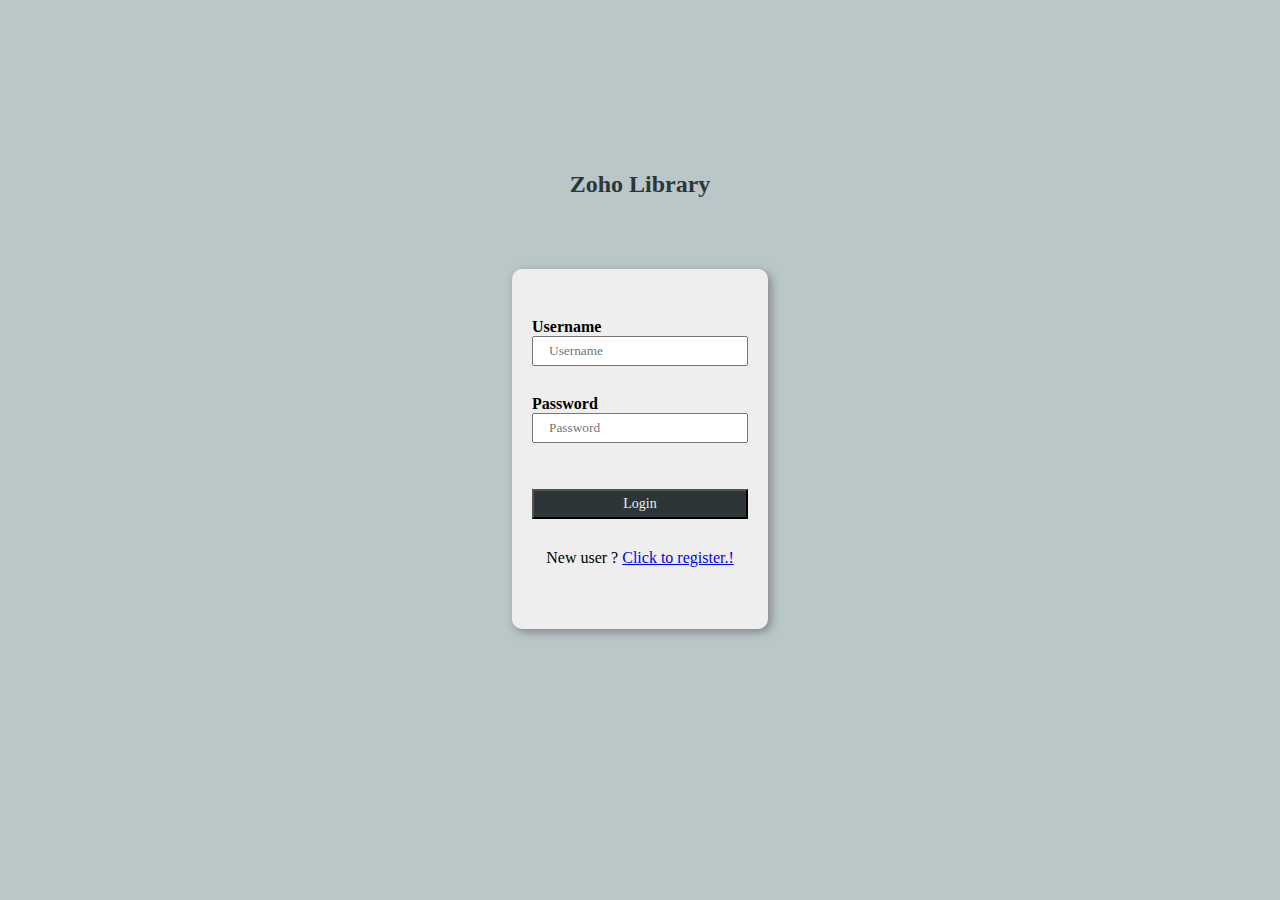
<file: index.html>
<!DOCTYPE html>
<html lang="en">
<head>
    <title>Login Page</title>
    <link rel="stylesheet" type="text/css" href="./Styles/login.css">
</head>
<body>
    <div class="main-container">
        <div>
            <h2>Zoho Library</h2>
        </div>
        <!-- Login card -->
        <div class="user-login-card">
            <div class="username-block">
                <div class="label">Username</div>
                <input id="username-box" type="text" placeholder="Username" required>
            </div>
            <div class="password-block">
                <div class="label">Password</div>
                <input id="password-box" type="password" placeholder="Password">
            </div>
            <div class="error-block" id="error-block">
                <div id="error-msg">Error</div>
            </div>
            <div class="login-btn-block">
                <button id="login-btn">Login</button>
            </div>
            
            <div class="user-register-block">
                <div class="user-register">New user ? <a href="./register.html" >Click to register.!</a></div>
            </div>
        </div>
    </div>
</body>
<script type="module" src="./Modules/login.js"></script>
</html>
</file>
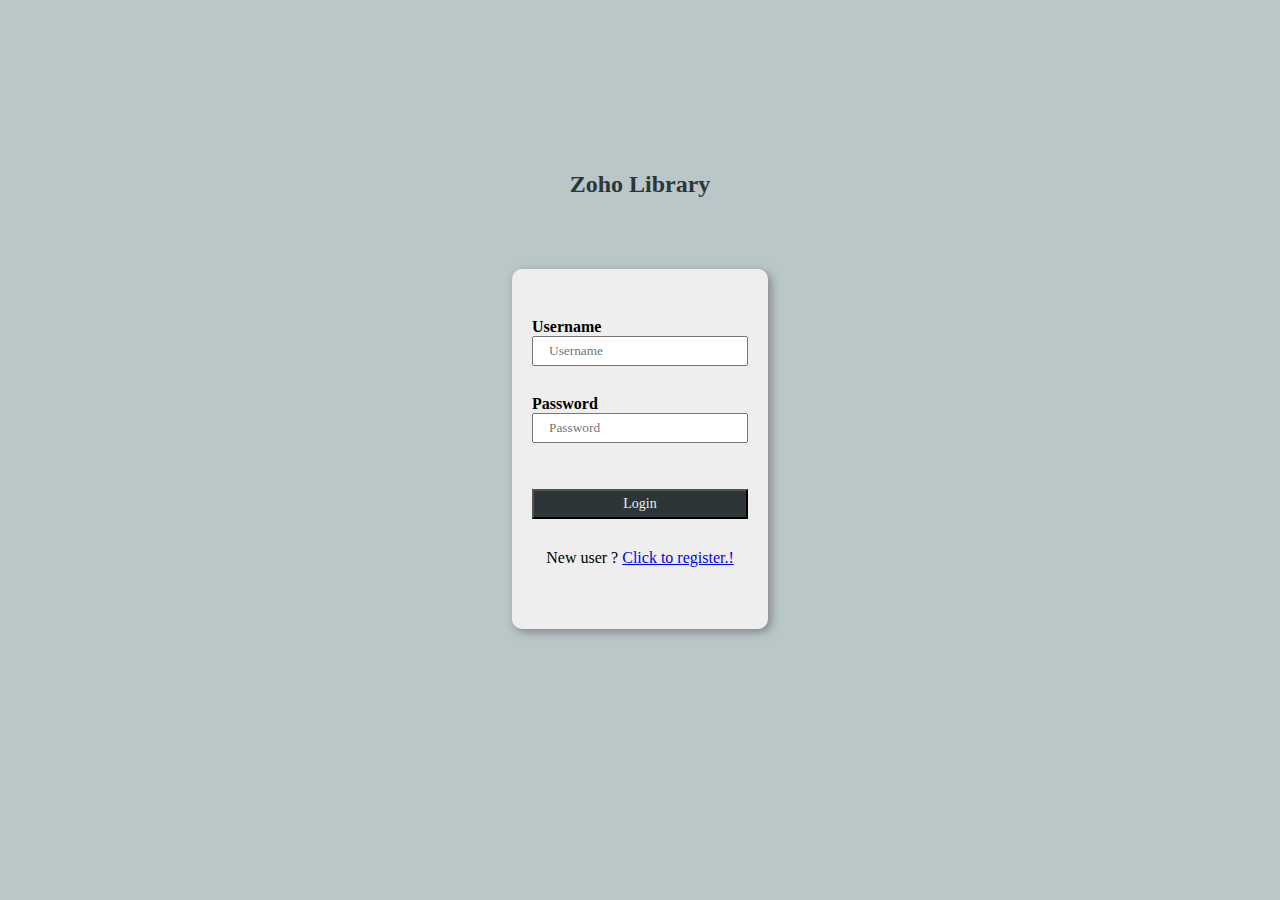
<file: admin.html>
<!DOCTYPE html>
<html lang="en">
<head>
    <title>Admin Page</title>
    <link rel="stylesheet" type="text/css" href="./Styles/AdminPageDesign/adminPage.css">
    <link rel="stylesheet" type="text/css" href="./Styles/AdminPageDesign/bookFormStyle.css">
    <link rel="stylesheet" type="text/css" href="./Styles/AdminPageDesign/showUsers.css">
    <link rel="stylesheet" type="text/css" href="./Styles/AdminPageDesign/showBooksPage.css">
    <link rel="stylesheet" type="text/css" href="./Styles/AdminPageDesign/adminDashboard.css">
</head>
<body>
    <div class="wrapper-div">
        <div id="error-msg">
            <p id="error-msg-tag"></p>
        </div>
        <div class="header-block">
            <div id="page-heading">
                <h2>Library Admin</h2>
            </div>

            <ul class="menu-list">
                <button class="menu-btn" id="menu-dashboard">Dashboard</button>
                <button class="menu-btn" id="menu-add-newbook">New Book</button>
                <button class="menu-btn" id="menu-show-allbook">Show Books</button>
                <button class="menu-btn" id="menu-show-allusers">Show Visitors</button>
            </ul>
            
            <div class="user-detail">
                <div id="user-name"></div>
                <button id="logout-btn">Logout</button>
            </div>
        </div>
        <div class="content-block">

            <!-- ===========[ Admin Dashboard ]=========================================================== -->
            <div class="admin-dashboard" id="admin-dashboard">

                <div class="dashboard-row-1">
                    <!-- =============[ Total Books ]================== -->
                    <div class="total-book-card">
                        <div id="total-book-heading">Total Books</div>
                        <div id="total-book-count"></div>
                    </div>
                
                    <!-- =============[ Total Customer ]================== -->
                    <div class="total-customer-card">
                        <div id="total-customer-heading">Total Customer</div>
                        <div id="total-customer-count"></div>
                    </div>
                    <!-- =============[ Total Transactions ]================== -->
                    <!-- <div class="total-transaction-card">
                        <div id="total-transaction-heading">Total transaction</div>
                        <div id="total-transaction-value-section">
                            <div id="total-transaction-count">1000</div>
                            <div id="total-transection-today">
                                <label>Book returned today</label>
                                 <p id="transaction-today">1000</p>
                            </div>
                        </div>
                    </div> -->
                </div>

                <div class="dashboard-row-2">
                    <!-- =============[ Books In Taken ]================== -->
                    <div class="total-taken-card">
                        <div id="total-taken-heading">Total Book Taken</div>
                        <div id="total-taken-count">1000</div>
                    </div>
                
                    <!-- =============[ Books In Late ]================== -->
                    <div class="total-books-late-card">
                        <div id="total-books-late-heading">Book Late</div>
                        <div id="total-books-late-count">1000</div>
                    </div>
                    <!-- =============[ Fine Amonunt ]================== -->
                    <div class="total-fineamount-card">
                        <div id="total-fineamount-heading">Fine Collected</div>
                        <div id="fine-value-section">
                            <div id="total-fineamount-collected">1000</div>
                            <div id="total-fineamount-outstanding">
                                <label>Outstanding fine amount</label>
                                 <p id="outstanding-fine">1000</p>
                            </div>
                        </div>
                    </div>
                </div>
            </div>

            <!-- ===========[ New Book form block. ]=========================================================== -->
            <div class="bookform-block" id="bookform-block">
                <h2 id="new-book-header">New Book</h2>
                <div class="row-one">
                    <label>Book Title</label>
                    <input id="book-title-tb" type="text">
                    <br>
                    <div class="book-detail-panel">
                                                                    <!-- ISBN number -->
                        <div>
                            <label>ISBN</label>
                            <input id="book-isbn-tb" type="text">
                        </div>
                                                                    <!-- Edition    -->
                        <div>
                            <label>Edition</label>
                            <input id="book-edition-tb" type="text">
                        </div>
                                                                    <!-- Language -->
                        <div>
                            <label>Language</label>
                            <select id="language-combo" class="language-combo">
                            </select>
                        </div>
                    </div>
                    <br>
                                                                    <!-- Choose Image -->
                    <!-- <div class="image-panel">
                        <strong>Cover Image :</strong>
                        <input type="file" id="choose-img-btn">
                        <div>
                            <img id="choosen-image" >
                        </div>
                    </div> -->
                </div>
                                                                    <!-- Genre's -->
                <div class="row-two">
                    <div class="genre-block">
                        <label>Genre</label>
                        <select class="genre-combo" id="genre-combo"></select>
                    </div>
                    <ul class="genre-list" id="genre-list"></ul>
                </div>
    
                                                                    <!-- Authour's -->
                <div class="row-three">
                    <div class="authour-panel">
                        <label>Author</label>
                        <div class="authour-textbox-panel">
                            <input id="authour-tb" type="text">
                            <button id="add-authour-btn">Add</button>
                        </div>
                    </div>
                    <ul class="authour-list" id="authour-list"></ul>
                </div>
    
                <div class="row-four">
                                                                    <!-- Publisher -->
                    <div>
                        <label>Publisher</label>
                        <input id="book-publisher-tb" type="text">
                    </div>
                                                                    <!-- Publised Date -->
                    <div>
                        <label>Published Date</label>
                        <input id="book-pubished-date" type="date">
                    </div>
    
                                                                    <!-- Publisher Contact -->
                    <div>
                        <label>Contact</label>
                        <input id="book-publisher-contact" type="text">
                    </div>
                                                                    <!-- Origin -->
                    <div>
                        <label>Origin</label>
                        <select id="book-origin-combo" class="book-origin-combo"></select>
                    </div>
                </div>
    
                <div class="row-five">
                    <h3>Library Details</h3>
                    <div class="row-five-content">              <!-- Library Section -->
                        <div>
                            <label>Section</label>
                            <input id="lib-section-tb" type="text">
                        </div>
                                                                <!-- Library Rack -->
                        <div>
                            <label>Rack</label>
                            <input id="lib-rack-tb" type="text">
                        </div>
                                                                <!-- Stock count -->
                        <div>
                            <label>Stock Count</label>
                            <input id="book-stock-tb" type="text">
                        </div>
                    </div>
                    <br>
                                                                <!-- Submit button -->
                    <div class="button-panel">
                        <button id="submit-btn">Add Book</button>
                        <button id="update-btn">Update Book</button>
                    </div>
                </div>
            </div>
            <!-- ===========[ Show Book Block ]=========================================================== -->
            <div class="show-book-block" id="show-book-block">
                
                                        <!-- Genre search panel -->
                <div class="book-filter-panel">
                    <div class="genre-filter-block">
                        <div class="genre-select">
                            Genre
                            <br>
                            <select id="genre-filter-combo"></select>
                        </div>
                        <ul id="genre-filter-selected-list"></ul>
                        <!-- <ul id="genre-selected-list"></ul> -->
                    </div>

                                        <!-- Authour Search Panel -->
                    <div class="Authour-search-panel">
                        <div class="authour-input">
                            Author
                            <br>
                            <input id="authour-input-key" type="text">
                        </div>
                        
                        <ul id="search-item-list" class="search-item-list"></ul>
                        <ul id="authour-selected-list"></ul>
                    </div>

                                <!-- Search by Book Name -->
                    <div class="bookname-search-panel">
                        <div class="bookname-input">
                            Book Name or ISBN
                            <br>
                            <input id="bookname-input-key" type="text">
                        </div>
                    </div>

                                <!-- Show only available books -->
                    <div class="only-instock-checkbox-panel" id="only-instock-checkbox-panel">
                        <input type="checkbox" id="in-stock-check" name="vehicle1" value="Bike">
                        <label id="stock-check-label" for="in-stock-check">Only available</label><br>
                    </div>
                </div>
                                        <!-- Books List -->
                <ul class="books-list" id="books-list"></ul>
            </div>
            
            <!-- ===========[ Show user logs ]=========================================================== -->
            <div class="show-user-block" id="show-user-block">
                <div id="current-day-block">
                    <div class="current-day-header">
                        <h3 id="current-day-heading">Today</h3>
                        <h3 id="current-day-count">120 users</h3>
                    </div>
                    
                    <ul class="users-list-today" id="users-list-today"></ul>
                </div>
                <div id="previous-day-block">
                    <div class="previous-day-header">
                        <h3 id="previous-day-label">Old logs</h3>
                        <h3 id="previous-day-count">Old logs</h3>
                    </div>
                    <ul class="users-list" id="users-list"></ul>
                </div>
            </div>
        </div>
    </div>

    <!-- Selected Book Card -->
    <div class="selection-action-block" id="selection-action-block">
        <div class="close-selection-card">
            <button id="close-selection-btn">x</button>
        </div>

        <div class="book-titte-panel">
            <h3 id="selected-book-title">Book Title</h3>
            <span id="book-version">Edition 2</span>
        </div>
        
        <div class="selection-action">
            <button id="delete-book-btn">Delete</button>
            <button id="update-book-btn">Update</button>
        </div>
    </div>
</body>
<script type="module" src="./Modules/admin.js"></script>
</html>
</file>
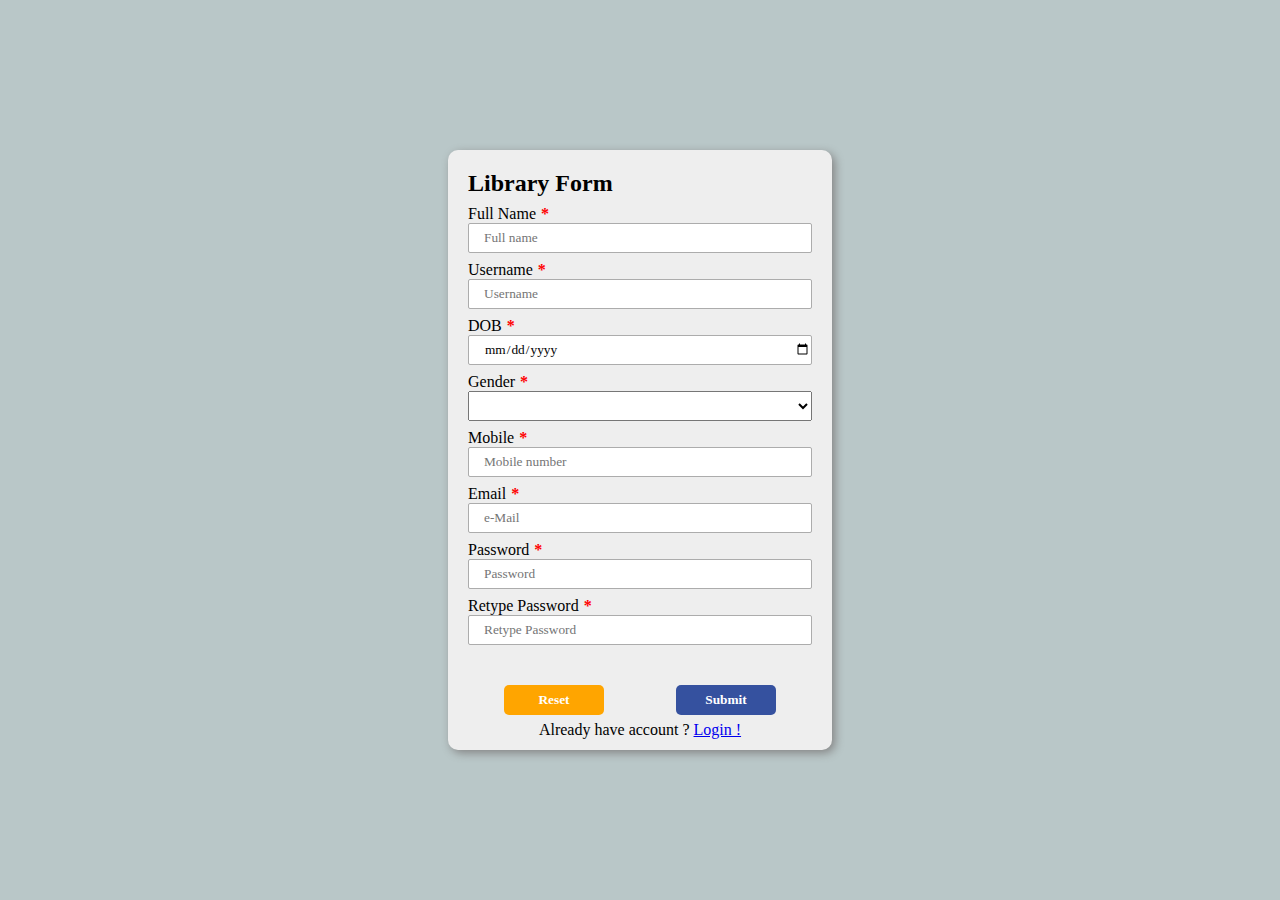
<file: Register.html>
<!DOCTYPE html>
<html lang="en">
<head>
    <title>Register</title>
    <link rel="stylesheet" type="text/css" href="./Styles/register.css">
</head>
<body>
    <div class="main-container">

        <div class="register-block">
            <h2>Library Form</h2>
            <div id="fieldDiv">
                <label id="label">Full Name<span>*</span></label>
                <input id="fullname-box" type="text" placeholder="Full name">
            </div>
            <div id="fieldDiv">
                <label id="label">Username<span>*</span></label>
                <input id="username-box" type="text" placeholder="Username">
            </div>
            <div id="fieldDiv">
                <label id="label">DOB<span>*</span></label>
                <input id="dob-box" type="date"/>
            </div>
            <div id="fieldDiv">
                <label id="label">Gender<span>*</span></label>
                <select name="Gender" id="gender-combo">
                    <option>Male</option>
                    <option>Female</option>
                </select>
            </div>
            <div id="fieldDiv">
                <label id="label">Mobile<span>*</span></label>
                <input id="mobile-box" type="text" placeholder="Mobile number">
            </div>

            <div id="fieldDiv">
                <label id="label">Email<span>*</span></label>
                <input id="email-box" type="text" placeholder="e-Mail">
            </div>

            <div id="fieldDiv">
                <label id="label">Password<span>*</span></label>
                <input id="password-box1" type="text" placeholder="Password">
            </div>

            <div id="fieldDiv">
                <label id="label">Retype Password<span>*</span></label>
                <input id="password-box2" type="text" placeholder="Retype Password">
            </div>
            
            <div id="error-block">
                <p id="er">Some Error</p>
            </div>
            
            <div id="actionDiv">
                <button id="reset-btn">Reset</button>
                <button id="submit-btn">Submit</button>
            </div>
            <div class="user-register-block">
                <div class="user-register">Already have account ? <a href="./index.html" >Login !</a></div>
            </div>
        </div>
    </div>
</body>
<script type="module" src="./Modules/register.js"></script>
</html>
</file>
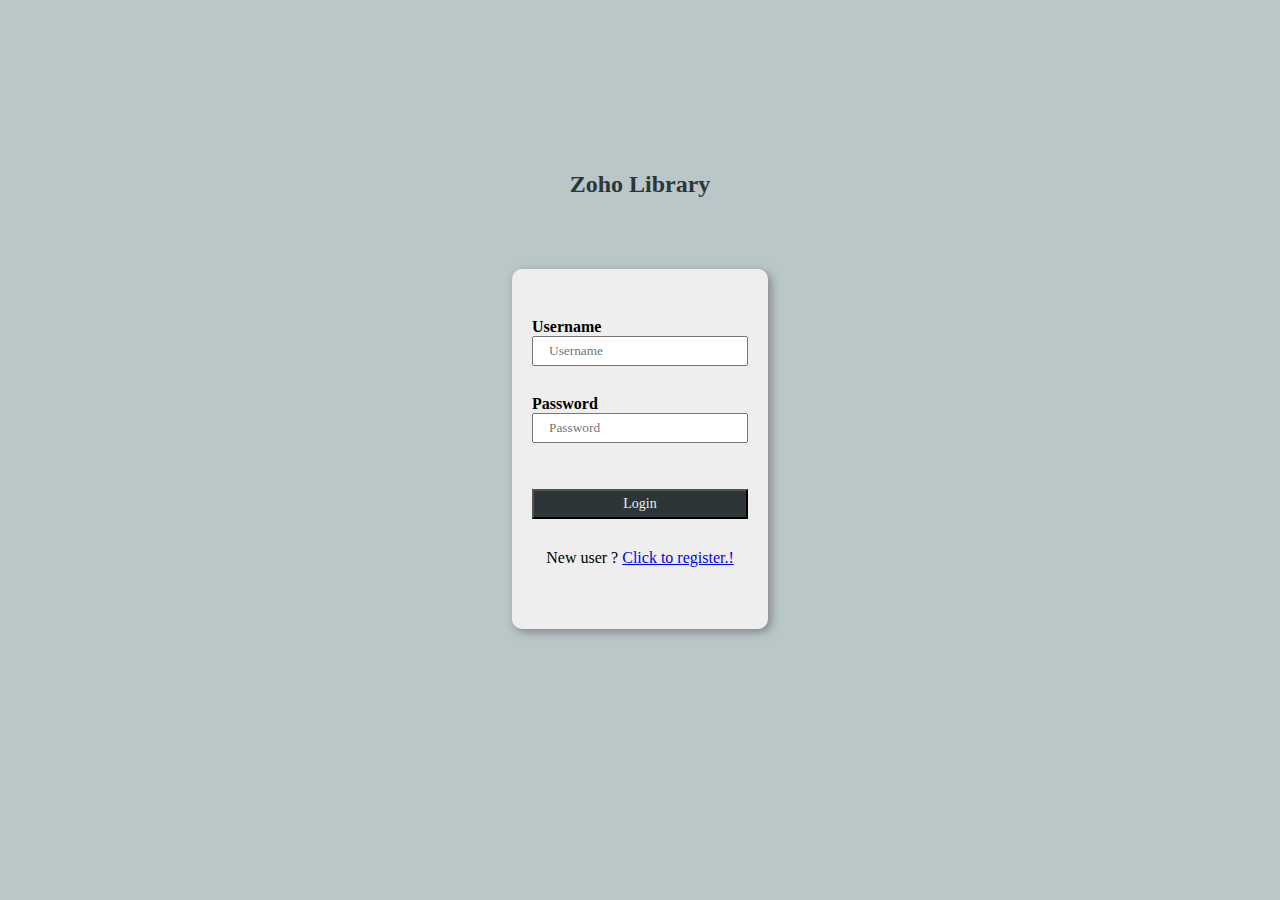
<file: userpage.html>
<!DOCTYPE html>
<html lang="en">
<head>
    <title>UserPage</title>
    <link rel="stylesheet" type="text/css" href="./Styles/UserPageDesign/userpage.css">
    <link rel="stylesheet" type="text/css" href="./Styles/UserPageDesign/userBookShow.css">
</head>
<body>
    <div class="wrapper-block">
        <div id="error-msg">
            <p id="error-msg-tag"></p>
        </div>
        <div class="header-block">
            <h2>Welcome to Zoho Library</h2>

            <div class="user-detail">
                <div id="user-name"></div>
                <button id="logout-btn">Logout</button>
            </div>
            

            <div class="menu-navigation-block">
                <button class="menu-btn" id="menu-find-book">Find Books</button>
                <button class="menu-btn" id="menu-return-book">Return Books</button>
            </div>
            <button class="menu-btn" id="menu-setting-btn">Settings</button>
        </div>
            <!-- Center filter panel -->
            <div class="center-filter-block" id="center-filter-block">
            
                <div class="filter-panel">
            
                    <!-- Genre search panel -->
                    <div class="genre-filter-block">
                        <div class="genre-select">
                            Genre
                            <br>
                            <select id="genre-combo"></select>
                        </div>
                        <ul id="genre-selected-list"></ul>
                    </div>
            
                    <!-- Authour Search Panel -->
                    <div class="Authour-search-panel">
                        <div class="authour-input">
                            Author
                            <br>
                            <input id="authour-input-key" type="text">
                        </div>
            
                        <ul id="search-item-list" class="search-item-list"></ul>
                        <ul id="authour-selected-list"></ul>
                    </div>
            
                    <!-- Search by Book Name -->
                    <div class="bookname-search-panel">
                        <div class="bookname-input">
                            Book Name or ISBN
                            <br>
                            <input id="bookname-input-key" type="text">
                        </div>
                    </div>
                </div>
                <div class="only-instock-checkbox-panel" id="only-instock-checkbox-panel">
                    <input type="checkbox" id="in-stock-check" name="vehicle1" value="Bike">
                    <label id="stock-check-label" for="in-stock-check">Only available</label><br>
                </div>
            </div>
        <!-- Content Block -->
        <div class="content-block">
            <ul id="search-content-list">

            </ul>
            <ul id="user-bookpick-list">

            </ul>
        </div>
        

        <!-- Book selection card -->
        <div id="book-selection-card" class="book-selection-card">
            <div class="close-book-selection-card">
                <button id="book-selection-close-btn">x</button>
            </div>
            <div class="book-titte-panel">
                <div class="card-row-1">
                    <h2 id="selected-book-title"></h2>
                </div>
                <br>
                <div class="card-row-2">
                    ISBN:
                    <p id="isbn-number"></p>
                </div>
            </div>

            <div class="selection-action">
                <button id="get-book-btn">Take this Book</button>
            </div>
        </div>

        <!-- Book return card -->
        <div id="book-return-card" class="book-return-card">
            <div class="close-book-selection-card">
                <button id="book-return-close-btn">x</button>
            </div>
            <div class="book-titte-panel">
                <div class="card-row-1">
                    <h2 id="return-book-title"></h2>
                </div>
                <br>
                <div class="card-row-2">
                    ISBN:
                    <div id="return-isbn-number"></div>
                </div>
                <div class="fine-amount-block" id="fine-amount-block">
                </div>
            </div>

            <div class="return-action">
                <button id="pay-fine-btn">Pay Fine & Extend</button>
                <button id="return-book-btn">Pay Fine & Return</button>
            </div>
        </div>

        <!-- Setting Card -->
        <div class="setting-card" id="setting-card">
            <div class="setting-card-close">
                <button id="setting-card-close-btn">x</button>
            </div>
            <div class="setting-card-content">
                <h2>Setting</h2>
                <button id="delete-account-btn">Delete Account</button>
            </div>
        </div>
    </div>
</body>
<script type="module" src="./Modules/userpage.js"></script>
</html>
</file>
<file: Styles/login.css>
:root 
{
    --dark1: #2C3639;
    --dark2:#b9c7c8;
    --light1: #DCD7C9;
    --light2: #D0C9C0;
    --light3: #eeeeee;
}
*
{
    padding: 0;
    margin: 0;
    box-sizing: border-box;
    font-family: Cambria, Cochin, Georgia, Times, 'Times New Roman', serif;
}
input
{
    height: 30px;
    padding-left: 15px;
}
.label
{
    font-weight: bold;
}
h2
{
    color: var(--dark1);
}

/* ==================== */
/* ==================== */
.main-container
{
    height: 100vh;
    background-color: var(--dark2);
    display: flex;
    flex-direction: column;
    justify-content: space-evenly;
    align-items: center;
}
.user-login-card
{
    background-color: var(--light3);
    width: 20%;
    height: 40%;
    box-shadow:  3px 3px 10px #848484;
    border-radius: 10px;
    padding: 20px;
    position: relative;
    bottom: 100px;
}
/* ==================== */
.username-block, .password-block, .login-btn-block, .user-register-block
{
    height: 24%;
    display: flex;
    flex-direction: column;
    justify-content: end;
}
.error-block
{
    height: 10%;
    padding-top: 30px;
    color: red;
    font-weight: bolder;
    display: none;
}
.user-register-block
{
    justify-content: center;
    align-items: center;
}
#login-btn
{
    height: 30px;
    background-color: var(--dark1);
    color: var(--light3);
    font-size: 14px;
}
#login-btn:hover
{
    background-color: var(--dark2);
    color: var(--dark1);
}
/* ==================== */
</file>
<file: Styles/AdminPageDesign/adminPage.css>
:root 
{
    --dark1: #2C3639;
    --dark22: #b5c8cd;
    --dark2:#b9c7c8;
    --light1: #e4e4e4;
    --light2: #D0C9C0;
    --light3: #eeeeee;
    --main2: #d2e3e7;
}
*
{
    padding: 0;
    margin: 0;
    box-sizing: border-box;
    font-family: Cambria, Cochin, Georgia, Times, 'Times New Roman', serif;
}
.wrapper-div
{
    width: 100%;
    height: 150vh;
    background-color: #e8f2fd;
    display: flex;
    flex-direction: column;
    align-items:center;
}
.header-block
{
    width: 100%;
    height: 15%;
    background-color: var(--dark1);
    display: flex;
    flex-direction: column;
    justify-content: center;
    align-items: center;
}

/* ===========[ Menu button list ]=============== */
.menu-list
{
    position: relative;
    top: 1.5px;
    width: 100%;
    align-content: space-between;
    padding-left: 20px;
}
.menu-btn
{
    border: 0px;
    /* background-color: #d2d2d2; */
    background-color: var(--dark1);
    height: 30px;
    font-size: 14px;
    cursor: pointer;
}
.menu-btn:hover
{
    /* background-color: var(--dark1); */
    background-color: #d2d2d2;
    color: #b9c7c8;
}


/* =====[ Logged user Detail ]=========== */
.user-detail
{
    width: 200px;
    height: 30px;

    position: absolute;
    right: 10px;
    top: 10px;

    display: flex;
    flex-direction: row;
    justify-content: space-between;
    align-items: center;
    color: var(--light3);
}
/* =====[ Logout btn ]=========== */
#logout-btn
{
    width: 60px;
    height: 20px;
    background-color: orange;
    border: 2px solid var(--light1);
}
#logout-btn:hover
{
    background-color: orangered;
}
#page-heading
{
    display: flex;
    align-items: center;
    height: 80%;
    color: var(--light3);
}
/* ================[ Content Block ]===================== */
/* =================================================== */
.content-block
{
    margin-top: 20px;
    width: 100%;
    height: 85%;
    display: flex;
    flex-direction: row;
    justify-content: center;
}



/* =======[ Selection action panel ]========================= */
/* ===[ Close Button ]========= */
.close-selection-card
{
    width: 100%;
    height: 20px;
    display: flex;
    flex-direction: row;
    justify-content: end;
}
#close-selection-btn
{
    width: 30px;
    background-color: red;
    cursor: pointer;
    z-index: 20;
}
/* ===[ selection card ]========= */
.selection-action-block
{
    position: fixed;
    left: 520px;
    top: 250px;
    width: 400px;
    height: 200px;
    background-color: var(--dark1);
    box-shadow:  3px 3px 10px #848484;

    padding: 20px;
    display: none;
    flex-direction: column;
    justify-content: space-between;
    border-radius: 5px;
    color: white;
    z-index: 2;
}

.book-titte-panel
{
    width: 100%;
    height: 50%;
    /* background-color: rebeccapurple; */
    display: flex;
    flex-direction: column;
}
#selected-book-title
{
    text-align: left;
}
#book-version
{
    margin-top: 5px;
    font-size: 14px;
}

/* ====[ Action button panel ]=========== */
.selection-action
{
    width: 100%;
    display: flex;
    flex-direction: row;
    justify-content: space-around;
}
#update-book-btn, #delete-book-btn
{
    width: 120px;
    height: 30px;
    border: 0px;
}
#update-book-btn
{
    background-color: rgb(234, 234, 234);
}
#update-book-btn:hover
{
    background-color: rgb(94, 92, 92);
    border: 2px solid black;
}
#delete-book-btn
{
    background-color: rgb(250, 60, 60);
}
#delete-book-btn:hover
{
    background-color: rgb(247, 44, 44);
    border: 2px solid black;
}

/* ===========[ Error Message ]================= */
#error-msg
{
    width: 60%;
    height: 30px;
    background-color: #ff3f3f;
    border: 2px solid white;
    position: fixed;
    left: 300px;
    color: white;
    display: none;
    justify-content: center;
    align-items: center;
    text-align: center;
    z-index: 2;
}
</file>
<file: Styles/AdminPageDesign/bookFormStyle.css>
/* ================[ New Book form ]===================== */
/* =================================================== */
.bookform-block
{
    width: 80%;
    height: 75%;
    background-color: var(--main2);
    box-shadow:  3px 3px 10px #848484;
    padding: 20px;
}
/* =======[ row - 1 ]========= */
.row-one
{
    width: 100%;
    background-color: #d2e3e7;
    box-shadow: inset 3px 3px 10px #848484;
    border-radius: 5px;
    padding: 20px;
    display: flex;
    flex-direction: column;
}
.book-detail-panel
{
    width: 100%;
    display: flex;
    flex-direction: row;
    justify-content: space-between;
}
.language-combo
{
    width: 100px;
}

/* =======[ row - 2 - Genre Block ]========= */
/* ========================================== */
.row-two
{
    margin-top: 10px;
    /* background-color: #2867ab; */
    box-shadow: inset 3px 3px 10px #848484;
    border-radius: 5px;
    padding: 20px;
}
.genre-block
{
    display: flex;
    flex-direction: column;
}
.genre-combo
{
    width: 200px;
}
.genre-list
{
    /* background-color: rebeccapurple; */
    margin-top: 5px;
    display: flex;
    flex-direction: row;
    list-style: none;
}
.genre-list li
{
    background-color: var(--dark1);
    color: var(--light3);
    border-radius: 5px;
    display: flex;
    flex-direction: row;
    padding: 5px;
    padding-left: 15px;
    margin-left: 20px;
    cursor: pointer;
}
.genre-list li:hover > #genre-item-btn
{
    visibility: visible;
}
#genre-item-btn
{
    padding-left: 10px;
    padding-right: 5px;
    visibility: hidden;
}

/* =======[ row - 3 - Authour block ]========= */
/* ========================================== */
.row-three
{
    padding: 20px;
    margin-top: 10px;
    box-shadow: inset 3px 3px 10px #848484;
    border-radius: 5px;
    display: flex;
    flex-direction: column;
}
.authour-list
{
    /* background-color: royalblue; */
    margin-top: 5px;
    display: flex;
    flex-direction: row;
    list-style: none;
}
.authour-list li
{
    background-color: var(--dark1);
    color: var(--light3);
    border-radius: 5px;
    display: flex;
    flex-direction: row;
    padding: 5px;
    padding-left: 15px;
    margin-left: 20px;
    cursor: pointer;
}
.authour-list li:hover > #delete-item
{
    visibility: visible;
}
#delete-item
{
    padding-left: 10px;
    padding-right: 5px;
    visibility: hidden;
}
#add-authour-btn
{
    padding-left: 10px;
    padding-right: 10px;
}
/* =======[ row - 6 - Publisher Details ]============ */
/* ================================================== */
.row-four
{
    padding: 20px;
    margin-top: 10px;
    box-shadow: inset 3px 3px 10px #848484;
    border-radius: 5px;
    display: flex;
    display: flex;
    flex-direction: row;
    justify-content: space-between;
}
.row-four div
{
    display: flex;
    flex-direction: column;
}
.book-origin-combo
{
    width: 100px;
}

/* =====[ row - 5 ]=========== */
/* ================================================== */
.row-five
{
    margin-top: 10px;
    /* background-color: royalblue; */
}
.row-five-content
{
    /* background-color: rebeccapurple; */
    box-shadow: inset 3px 3px 10px #848484;
    border-radius: 5px;
    padding: 20px;
    display: flex;
    flex-direction: row;
    justify-content: space-between;
}
.row-five-content div
{
    display: flex;
    flex-direction: column;
}
.button-panel
{
    /* background-color: rebeccapurple; */
    width: 100%;
    height: 50px;
    margin-top: 20px;
    display: flex;
    justify-content: center;
    align-items: center;
}

/* ====[ Sumbit Button]============ */
#submit-btn
{
    height: 40px;
    width: 100%;
    cursor: pointer;
    background-color: #2867ab;
    border: 2px solid white;
    color: var(--light3);
    font-size: 16px;
    font-weight: bold;
}
#submit-btn:hover
{
    height: 50px;
    font-size: 20;
    font-weight: bold;
    background-color: #1c4e83;
}
/* ====[ Action Button]============ */
#update-btn
{
    height: 40px;
    width: 100%;
    cursor: pointer;
    display:none;
    background-color: rebeccapurple;
    border: 2px solid white;
    color: var(--light3);
    font-size: 16px;
    font-weight: bold;
}
#update-btn:hover
{
    height: 50px;
    font-size: 20;
    font-weight: bold;
    background-color: rgb(69, 9, 129);
}
</file>
<file: Styles/AdminPageDesign/showUsers.css>
/* ================[ Show Users ]===================== */
/* =================================================== */
.show-user-block
{
    width: 88%;
    height: 120%;
    background-color: #d6e0fd;
    position: absolute;
    /* background-color: var(--dark1); */
    padding: 20px;
    display: flex;
    flex-direction: column;
}
#current-day-block
{
    width: 100%;
}

.current-day-header, .previous-day-header
{
    display: flex;
    flex-direction: row;
    justify-content: space-between;
}

#previous-day-block
{
    margin-top: 30px;
    width: 100%;
}
.users-list-today
{
    margin-top: 20px;
    max-height: 300px;
    display: flex;
    
    flex-direction: row;
    flex-wrap: wrap;
    list-style: none;
    overflow-y: scroll;
    box-shadow: inset 3px 3px 10px #848484;
    padding: 10px;
    border-radius: 5px;
}
.users-list-today li
{
    width: 300px;
    height: 80px;
    background-color: white;
    padding: 10px;
    margin: 5px;
    box-shadow:  3px 3px 10px #848484;
    border-radius: 3px;
}
.users-list
{
    margin-top: 20px;
    width: 100%;
    height: 400px;
    display: flex;
    flex-direction: row;
    flex-wrap: wrap;
    list-style: none;
    overflow-y: scroll;
    box-shadow: inset 3px 3px 10px #848484;
    padding: 10px;
    border-radius: 5px;
}

.users-list li
{
    width: 300px;
    background-color: white;
    padding: 10px;
    margin: 5px;
    box-shadow:  3px 3px 10px #848484;
}
#logger-name
{
    font-weight: bold;
    font-size: 18px;
}
#logged-time
{
    font-weight: bold;
}
</file>
<file: Styles/AdminPageDesign/showBooksPage.css>
/* ================[ Books filter panel ]===================== */
/* ========================================================== */

.book-filter-panel
{
    width: 100%;
    background-color: #646e90;
    box-shadow:  3px 3px 10px #848484;
    display: flex;
    flex-direction: row;
    justify-content: space-evenly;
    padding: 10px;
    position: relative;
    bottom: 20px;
    color: whitesmoke;
}
/* =======[ Genre block ]======= */ 
/* =======[ Authour block ]======= */
.genre-filter-block,
.Authour-search-panel {
    width: 25%;
}
.bookname-search-panel
{
    width: 200px;
}
#bookname-input-key
{
    width: 250px;
}

#genre-filter-combo{
    width: 180px;
}

/* ====[ Genre list ]======== */
/* ====[ Authour list ]======== */
#genre-filter-selected-list,
#authour-selected-list {
    list-style: none;
    display: flex;
    flex-direction: row;
    flex-wrap: wrap;
}

#genre-filter-selected-list li,
#authour-selected-list li {
    background-color: var(--dark1);
    color: var(--light3);
    border-radius: 5px;
    display: flex;
    flex-direction: row;
    padding: 5px;
    padding-left: 15px;
    margin-left: 20px;
    margin-top: 5px;
    cursor: pointer;
}
#delete-item
{
    visibility: hidden;
}
#delete-author-item
{
    padding-left: 10px;
    padding-right: 5px;
    visibility: hidden;
}
#genre-filter-selected-list li:hover > #delete-item
{
    visibility: visible;
}
#authour-selected-list li:hover > #delete-author-item
{
    visibility: visible;
}
.search-item-list
{
    z-index: 1;
    background-color: var(--dark1);
    position: absolute;
    width: 280px;
    list-style: none;
    margin-top: 2px;
    margin-left: 5px;
    border-radius: 5px;
}
.search-item-list li
{
    padding: 5px;
    padding-left: 15px;
    font-size: small;
    cursor: pointer;
    color: whitesmoke;
}
.search-item-list li:hover
{
    background-color: rgb(169, 169, 169)
}

/* ================[ Show Books ]===================== */
/* =================================================== */
.show-book-block
{
    width: 100%;
    height: 75%;
    position: absolute;
}
.books-list
{
    margin-left: 100px;
    padding: 20px;
    display: flex;
    flex-direction: row;
    flex-wrap: wrap;
    align-content: baseline;

    
    overflow-y: scroll;
    list-style: none;
    height: 90%;
}
.books-list li
{
    height: 150px;
    margin-left: 10px;
    margin-bottom: 10px;
}

/* ========[ Booklist card ]======================================== */
/* ================================================================= */
#listitem-wrapper{
    width: 100%;
    height: 100%;
    background-color: transparent;
    z-index: 1;
    position: relative;
    top: -150px;
}
.book-card
{
    width: 400px;
    height: 150px;
    border-radius: 5px;
    padding: 3px;
    background-color: var(--main2);
    box-shadow:  3px 3px 10px #848484;
    display: flex;
    flex-direction: row;
}
.book-card:hover
{
    background-color: rgb(224, 219, 256);
    cursor: pointer;
}

.book-detail
{
    width: 100%;
    height: 100%;
    margin-left: 10px;
    display: flex;
    flex-direction: column;
    
}
.title-block
{
    width: 100%;
    height: 40px;
    display: flex;
    flex-direction: row;
    justify-content: space-between;
}
.left-start
{
    width: auto;
    height: 30px;
    display: flex;
    flex-direction: row;
    align-items: center;
}

/* =====[ Edition Block]=========== */
.edition-badge
{
    width: 35px;
    height: 25px;
    background-color: black;
    display: flex;
    flex-direction: column;
    justify-content: center;
    align-items: center;
    padding: 2px;
    margin-left: 20px;
}
.edition{
    color: white;
    font-size: 9px;
    padding: 2px;
    height: 10px;
    display: flex;
    justify-content: center;
    align-items: center;
}
.edition-v
{
    width: 30px;
    height: 25px;
    background-color: gold;
    color: black;
    display: flex;
    font-size: 10px;
    font-weight: bold;
    justify-content: center;
    align-items: center;
}
/* ==[ Language box ]== */
.right-end
{
    width: auto;
    height: 25px;
    font-size: 12px;
    background-color: rgb(21, 88, 188);
    border-radius: 0px 5px 0px 5px;
    color: white;
    text-align: center;
}
#lang-text {
    padding: 5px;
}

/* ==================================================== */
.center-block
{
    height: 30px;
    /* background-color: rgb(182, 141, 141); */
}
.center-block div
{
    display: flex;
    flex-direction: row;
    /* background-color: rgb(252, 131, 131); */
}
.ISBN-block
{
    height: 15px;
    font-size: 12px;
    color: rgb(63, 63, 63);
}
#isbn-number
{
    padding-left: 10px;
}
/* =======================[ Authour block ]===================*/
.author-block
{
    height: 15px;
    font-size: 12px;
    color: rgb(63, 63, 63);
    /* background-color: rebeccapurple; */
    display: flex;
    flex-direction: row;
    align-self: center;
}
.author-list{
    display: flex;
    flex-direction: row;
    list-style: none;
}
/* ===================[ Genre block ]=======================*/
.genre-block-card
{
    height: 25px;
    /* background-color: red; */
    display: flex;
    flex-direction: row;
}
.genre-card-list
{
    list-style: none;
    display: flex;
    flex-direction: row;
}
/* =====================[ Library details block ]===========*/
.library-detail-block
{
    width: 90%;
    height: 45px;
    background-color: var(--light1);
    box-shadow: inset 3px 3px 10px #848484;
    /* box-shadow: 3px 3px 10px #848484; */
    border-radius: 5px;
    margin-left: 14px;
}
.library-detail-block label
{
    padding-left: 10px;
    font-size: 12px;
    font-weight: bold;
}
.library-details
{
    height: 25px;
    background-color: transparent;
    display: flex;
    flex-direction: row;
    align-items: left;
    padding-left: 20px;
    justify-content: space-around;
    border-radius: 5px;
}
/* ======[ Section block ]====== */
.section-block
{
    display: flex;
    flex-direction: row;
    align-items: center;
    font-size: 10px;
}
#stock-available-block
{
    color: royalblue;
}
#stock-unavailbale-block
{
    color: red;
}

#lib-section
{
    margin-top: 2px;
}
/* =======[ Rack block ]========= */
.rack-block
{
    display: flex;
    flex-direction: row;
    align-items: center;
    font-size: 10px;
}
#lib-rack
{
    margin-top: 2px;
}
/* ========[ Stock block ]========= */
.stock-block
{
    display: flex;
    flex-direction: row;
    align-items: center;
    font-size: 10px;
}
#lib-stock
{
    margin-top: 2px;
}
/* ========[ Show only in stock ]=========================== */
.only-instock-checkbox-panel
{
    width: auto;
    height: 35px;
    margin-top: 5px;
    padding: 10px;
    background-color: #a5acc4;
    border-radius: 5px;
    display: flex;
    flex-direction: row;
    align-items: center;
    justify-content: center;
}
#stock-check-label
{
    color: var(--dark1);
    font-weight: bold;
    padding-left: 10px;
    cursor: pointer;
}
</file>
<file: Styles/AdminPageDesign/adminDashboard.css>
#menu-dashboard,
#menu-add-newbook,
#menu-show-allbook,
#menu-show-allusers
{
    padding: 5px;
    width: 160px;
}

.admin-dashboard
{
    width: 90%;
    height: 80%;
    padding: 40px;
    display: flex;
    flex-direction: column;
}
.dashboard-row-1,
.dashboard-row-2
{
    width: 100%;
    padding: 20px;


    display: flex;
    flex-direction: row;
    justify-content: space-around;
}
.total-book-card,
.total-customer-card,
.total-transaction-card,
.total-taken-card,
.total-books-late-card,
.total-fineamount-card
{
    width: 250px;
    height: 200px;
    background-color: #334065;
    box-shadow:  3px 3px 10px #848484;
    border-radius: 10px;
    padding: 20px;
    
    display: flex;
    flex-direction: column;
    flex-wrap: wrap;
    align-items: center;
}
#total-book-heading,
#total-customer-heading,
#total-transaction-heading,
#total-taken-heading,
#total-books-late-heading,
#total-fineamount-heading
{
    width: 100%;
    height: 25%;
    font-size: 20px;
    font-weight: bolder;
    display: flex;
    flex-direction: column;
    text-align: center;
    justify-content: center;
    /* background-color: rebeccapurple; */
    color: aliceblue;
}
#total-book-count,
#total-customer-count,
#total-transaction-count,
#total-taken-count,
#total-books-late-count,
#fine-value-section,
#total-transaction-value-section
{
    border-radius: 5px;
    width: 100%;
    height: 75%;
    background-color: rgb(209, 209, 209);
    display: flex;
    flex-direction: column;
    text-align: center;
    justify-content: center;

    font-size: 50px;
    font-weight: bolder;
}

#fine-value-section, #total-transaction-value-section
{
    display: flex;
    flex-direction: column;
}
#total-fineamount-collected, #total-transaction-count
{
    height: 75%;
    font-size: 40px;
    display: flex;
    flex-direction: column;
    align-items: center;
    justify-content: center;
}

#total-fineamount-outstanding, #total-transection-today
{
    height: 25%;
    font-size: 14px;
    display: flex;
    flex-direction: row;
    justify-content: space-evenly;
    align-items: center;
    color: #fa3636;
}
</file>
<file: Styles/register.css>
:root 
{
    --dark1: #2C3639;
    --dark2:#b9c7c8;
    --light1: #DCD7C9;
    --light2: #D0C9C0;
    --light3: #eeeeee;
}
*
{
    padding: 0;
    margin: 0;
    box-sizing: border-box;
    font-family: Cambria, Cochin, Georgia, Times, 'Times New Roman', serif;
}
body
{
    width: 100%;
    height: 100vh;
    background-color: var(--dark2);
}
.main-container
{
    width: 100%;
    height: 100%;
    display: flex;
    flex-direction: column;
    align-items: center;
    justify-content: center;
}

/* =====[ Register Block ]===================================== */
.register-block
{
    width: 30%;
    height: 600px;
    background-color: var(--light3);
    box-shadow:  3px 3px 10px #848484;
    border-radius: 10px;
    padding: 20px;
}
#label span
{
    color: red;
    font-weight: bolder;
    padding-left: 5px;
}
#fieldDiv
{
    height: 10%;
    display: flex;
    flex-direction: column;
    justify-content: end;
}
#fieldDiv input
{
    height: 30px;
    border-radius: 2px;
    border: 0.5px solid #acacac;
    padding-left: 15px;
}
#gender-combo
{
    height: 30px;
}
#actionDiv
{
    /* background-color: red; */
    height: 30px;
    align-items: center;
    display: flex;
    float: row;
    justify-content: space-around;
}
#actionDiv button
{
    height: 30px;
    width: 100px;
}
/* =====[ Error block ]=========================== */
#error-block
{
    width: 100%;
    height: 40px;
    display: flex;
    flex-direction: column;
    justify-content: center;
    align-items: center;
}
#er
{
    color: red;
    font-size: 14px;
    font-weight: bolder;
}

/* =======[ Reset btn ]============================= */
#reset-btn
{
    background-color: orange;
    border: 50px;
    color: white;
    font-weight: bold;
    border: 0px;
    border-radius: 5px;
    cursor: pointer;
}
#reset-btn:hover
{
    background-color: rgb(173, 112, 0);
}
#submit-btn
{
    background-color: rgb(53, 81, 159);
    color: white;
    font-weight: bold;
    border: 0px;
    border-radius: 5px;
}
#submit-btn:hover
{
    background-color: rgb(10, 39, 120);
}

.user-register-block
{
    width: 100%;
    height: 30px;
    /* background-color: royalblue; */
    display: flex;
    flex-direction: row;
    align-items: center;
    justify-content: center;
}
</file>
<file: Styles/UserPageDesign/userpage.css>
:root 
{
    --dark1: #2C3639;
    --dark2:#b9c7c8;
    --light1: #DCD7C9;
    --light2: #D0C9C0;
    --light3: #eeeeee;
}
*
{
    padding: 0;
    margin: 0;
    box-sizing: border-box;
    font-family: Cambria, Cochin, Georgia, Times, 'Times New Roman', serif;
}
.wrapper-block
{
    width: 100%;
    height: 100vh;
    display: block;
    
}
.header-block
{
    height: 20%;
    background-color: var(--dark1);

    display: flex;
    flex-direction: column;
    justify-content: center;
    align-items: center;
    color: var(--light3);
}

/* =======[ Error message ]=============== */
#error-msg
{
    width: 60%;
    height: 30px;
    background-color: #ff3f3f;
    border: 2px solid white;
    position: fixed;
    left: 300px;
    color: white;
    display: none;
    justify-content: center;
    align-items: center;
    text-align: center;
}

/* =====[ User Detail ]=========== */
.user-detail
{
    width: 200px;
    height: 30px;

    position: absolute;
    right: 10px;
    top: 10px;

    display: flex;
    flex-direction: row;
    justify-content: space-between;
    align-items: center;
}
/* =====[ Menu Navigation ]=========== */
.menu-navigation-block
{
    position: absolute;
    left: 10px;
    top: 120px;
}
.menu-btn
{
    width: 150px;
    height: 30px;
    border: 0px;
    background-color: var(--dark1);
    height: 30px;
    color: #d2d2d2;
    font-size: 14px;
    font-weight: bold;
    cursor: pointer;
    text-align: center;
}
.menu-btn:hover
{
    background-color: #d2d2d2;
    color: var(--dark1);
}
#menu-setting-btn
{
    background-color: #d2d2d2;
    color: var(--dark1);
    position: absolute;
    right: 10px;
    top: 120px;
}
/* =====[ Logout btn ]=========== */
#logout-btn
{
    width: 60px;
    height: 20px;
    background-color: orange;
    border: 2px solid var(--light1);
}
#logout-btn:hover
{
    background-color: orangered;
}


/* ===========[ Content block ]======================= */
/* =================================================== */

.content-block
{
    width: 100%;
    height: 100%;
    background-color: #e8f2fd;
    /* background-color: var(--light3); */
    /* background-color: red; */
    display: flex;
    flex-direction: row;
    justify-content: center;
}

/* ========[ Setting card ]=================================== */
/* =============================================================== */

.setting-card-close
{
    width: 100%;
    height: 20px;
    display: flex;
    flex-direction: row;
    justify-content: end;
}
#setting-card-close-btn
{
    width: 30px;
}
.setting-card-content
{
    width: 100%;
    height: 140px;
    display: flex;
    flex-direction: column;
}
#delete-account-btn
{
    width: 100%;
    height: 30px;
    background-color: rgb(251, 67, 67);
    color: whitesmoke;
    position: relative;
    top: 100px;
    border: 2px solid rgb(32, 0, 0);
}
#delete-account-btn:hover
{
    background-color: red;
}
</file>
<file: Styles/UserPageDesign/userBookShow.css>
/* ========[ Booklist card ]============================ */
/* ===================================================== */
#search-content-list, #user-bookpick-list
{
    width: 90%;
    height: 70%;
    padding: 20px;
    display: flex;
    flex-direction: row;
    align-self: baseline;
    align-content: baseline;
    overflow-y: scroll;
    flex-wrap: wrap;
    list-style: none;
}
#search-content-list li
{
    height: 140px;
    margin-left: 10px;
    margin-bottom: 10px;
}
#user-bookpick-list li
{
    height: 140px;
    margin-left: 10px;
    margin-bottom: 10px;
}
#listitem-wrapper{
    width: 100%;
    height: 100%;
    background-color: transparent;
    z-index: 1;
    position: relative;
    top: -150px;
}

/* ========[ Booklist card ]======================================== */
/* ================================================================= */
.book-card
{
    width: 400px;
    height: 140px;
    margin-top: 5px;
    border-radius: 5px;
    padding: 3px;
    background-color: var(--main2);
    box-shadow:  3px 3px 10px #848484;
    display: flex;
    flex-direction: row;
}
.book-card:hover
{
    background-color: rgb(224, 219, 256);
    cursor: pointer;
}

.book-detail
{
    width: 100%;
    height: 100%;
    margin-left: 10px;
    display: flex;
    flex-direction: column;
    
}
.title-block
{
    width: 100%;
    height: 40px;
    display: flex;
    flex-direction: row;
    justify-content: space-between;
}
.left-start
{
    width: auto;
    height: 30px;
    display: flex;
    flex-direction: row;
    align-items: center;
}

/* =====[ Edition Block]=========== */
.edition-badge
{
    width: 35px;
    height: 25px;
    background-color: black;
    display: flex;
    flex-direction: column;
    justify-content: center;
    align-items: center;
    padding: 2px;
    margin-left: 20px;
}
.edition{
    color: white;
    font-size: 9px;
    padding: 2px;
    height: 10px;
    display: flex;
    justify-content: center;
    align-items: center;
}
.edition-v
{
    width: 30px;
    height: 25px;
    background-color: gold;
    color: black;
    display: flex;
    font-size: 10px;
    font-weight: bold;
    justify-content: center;
    align-items: center;
}
/* ==[ Language box ]== */
.right-end
{
    width: auto;
    height: 25px;
    font-size: 12px;
    background-color: rgb(21, 88, 188);
    border-radius: 0px 5px 0px 5px;
    color: white;
    text-align: center;
}
#lang-text {
    padding: 5px;
}

/* ==================================================== */
.center-block
{
    height: 30px;
    /* background-color: rgb(182, 141, 141); */
}
.center-block div
{
    display: flex;
    flex-direction: row;
    /* background-color: rgb(252, 131, 131); */
}
.ISBN-block
{
    height: 15px;
    font-size: 12px;
    color: rgb(63, 63, 63);
}
#isbn-number
{
    padding-left: 10px;
}
/* =======================[ Authour block ]===================*/
.author-block
{
    height: 15px;
    font-size: 12px;
    color: rgb(63, 63, 63);
    /* background-color: rebeccapurple; */
    display: flex;
    flex-direction: row;
    align-self: center;
}
.author-list-card{
    height: 15px;
    display: flex;
    flex-direction: row;
    list-style: none;
}
/* ===================[ Genre block ]=======================*/
.genre-block-card
{
    height: 25px;
    /* background-color: red; */
    display: flex;
    flex-direction: row;
}
.genre-card-list
{
    list-style: none;
    display: flex;
    flex-direction: row;
}
/* ====================================== */
/* ==[ Book availability block ]==*/
.avail-in-block, .not-avail-block, .in-stock-block, .return-in-block, .return-imediate-block, .not-avail-stock-block
{
    margin-left: 14px;
    width: 90%;
    height: 25px;
    border-radius: 5px;
    background-color:orange;
    display: flex;
    flex-direction: row;
    justify-content: center;
    align-items: center;
}
#availability-text
{
    color: white;
}
.not-avail-block
{
    background-color:rgb(206, 65, 65);
}
.not-avail-stock-block
{
    background-color:darkred;
    color: white;
}
.in-stock-block
{
    background-color: rgb(94, 175, 94);
}
.return-in-block
{
    background-color: orange;
}
.return-imediate-block 
{
    background-color: orangered;
    color: white;
}
/* ============================================= */
.book-titte-panel
{
    width: 100%;
    height: 70%;
    display: flex;
    flex-direction: column;
}
.card-row-1
{
    display: flex;
    flex-direction: row;
}
.card-row-2
{
    display: flex;
    flex-direction: row;
}
.selection-action
{
    width: 100%;
    display: flex;
    flex-direction: row;
    justify-content: space-around;
}
#get-book-btn
{
    width: 100%;
    height: 30px;
    background-color: var(--light3);
    color: var(--dark1);
    font-weight: bold;
}
#get-book-btn:hover
{
    background-color: var(--dark2);
    color: var(--dark1);
}

/* ========[ Book Selection card ]================================ */
/* =============================================================== */

/* ===[ Close Button ]========= */
.close-book-selection-card
{
    width: 100%;
    height: 20px;
    display: flex;
    flex-direction: row;
    justify-content: end;
}
#book-selection-close-btn, #book-return-close-btn
{
    width: 30px;
    border: 2px solid gray;
    background-color: rgb(242, 63, 63);
}


/* ========[ Book return card ]=================================== */
/* =============================================================== */
.book-selection-card, .book-return-card, .setting-card
{
    width: 400px;
    height: 200px;
    background-color: var(--dark1);
    box-shadow:  3px 3px 10px var(--dark1);
    position: fixed;
    top: 250px;
    left: 550px;
    padding: 10px;
    display: none;
    flex-direction: column;
    justify-content: space-between;
    border-radius: 5px;
    color: whitesmoke;
    z-index: 2;
}

#isbn-number, #return-isbn-number
{
    padding-left: 10px;
}
#book-version
{
    padding-left: 20px;
    font-size: small;
}
.fine-amount-block
{
    margin-top: 10px;
    width: 100%;
    height: 40px;
    display: flex;
    flex-direction: column;
    justify-content: flex-end;
    align-items: center;
}
.return-action
{
    display: flex;
    flex-direction: row;
    justify-content: space-around;
}
#pay-fine-btn,
#return-book-btn
{
    width: 150px;
    height: 30px;
    justify-content: center;
    align-content: center;
    padding: 5px;
    color: var(--light3);
    border: 1px solid var(--dark1);
}
#return-book-btn
{
    background-color: #27a13d;
}
#return-book-btn:hover
{
    background-color: #177528;
}
#pay-fine-btn
{
    background-color: #4169e1;
}
#pay-fine-btn:hover
{
    background-color: #2d4dad;
}
/* =========[ Center filter box ]========================= */
/* ======================================================= */
.center-filter-block
{
    width: 100%;
    padding: 10px;
    height: auto;
    display: flex;
    flex-direction: row;
    justify-content: center;
    background-color: var(--light2);
}
.filter-panel
{
    width: 80%;
    display: flex;
    flex-direction: row;
}

/* ====[ Genre block ]====== */
.genre-filter-block
{
    width: 30%;
    /* background-color: darkcyan; */
}
.genre-select
{
    margin-left: 0px;
}
#genre-combo
{
    width: 100px;
}
#genre-selected-list
{
    display: flex;
    flex-direction: row;
    flex-wrap: wrap;
    list-style: none;
    padding-left: 10px;
}
#genre-selected-list li
{
    background-color: var(--dark1);
    color: var(--light3);
    border-radius: 5px;
    display: flex;
    flex-direction: row;
    padding: 5px;
    padding-left: 15px;
    margin-left: 20px;
    margin-top: 5px;
    cursor: pointer;
}
#genre-selected-list li:hover > #delete-item
{
    visibility: visible;
}
#delete-item
{
    padding-left: 10px;
    padding-right: 5px;
    visibility: hidden;
}

/* =====[ Authour Search block ]===== */
.Authour-search-panel
{
    width: 35%;
    height: 100%;
    /* background-color: rgb(31, 68, 68); */
}
#authour-selected-list
{
    display: flex;
    flex-direction: row;
    flex-wrap: wrap;
    list-style: none;
}
#authour-selected-list li
{
    background-color: var(--dark1);
    color: var(--light3);
    border-radius: 5px;
    display: flex;
    flex-direction: row;
    padding: 5px;
    padding-left: 15px;
    margin-left: 20px;
    margin-top: 5px;
    cursor: pointer;
    
}
#authour-selected-list li:hover > #delete-item
{
    visibility: visible;
}
.search-item-list
{
    background-color: var(--dark1);
    position: absolute;
    width: 280px;
    list-style: none;
    margin-top: 2px;
    margin-left: 5px;
    border-radius: 5px;
}
.search-item-list li
{
    padding: 5px;
    padding-left: 15px;
    font-size: small;
    cursor: pointer;
    color: whitesmoke;
}
.search-item-list li:hover
{
    background-color: rgb(169, 169, 169)
}
#authour-input-key
{
    width: 200px;
    padding-left: 15px;
}

/* ========[ Search by book name ]=========================== */
/* .bookname-search-panel
{
    background-color: #177528;
} */
#bookname-input-key
{
    width: 300px;
}

/* ========[ Show only in stock ]=========================== */
.only-instock-checkbox-panel
{
    width: auto;
    height: 35px;
    margin-top: 5px;
    padding: 10px;
    background-color: #a5acc4;
    border-radius: 5px;
    display: flex;
    flex-direction: row;
    align-items: center;
    justify-content: center;
}
#stock-check-label
{
    color: var(--dark1);
    font-weight: bold;
    padding-left: 10px;
    cursor: pointer;
}
</file>
